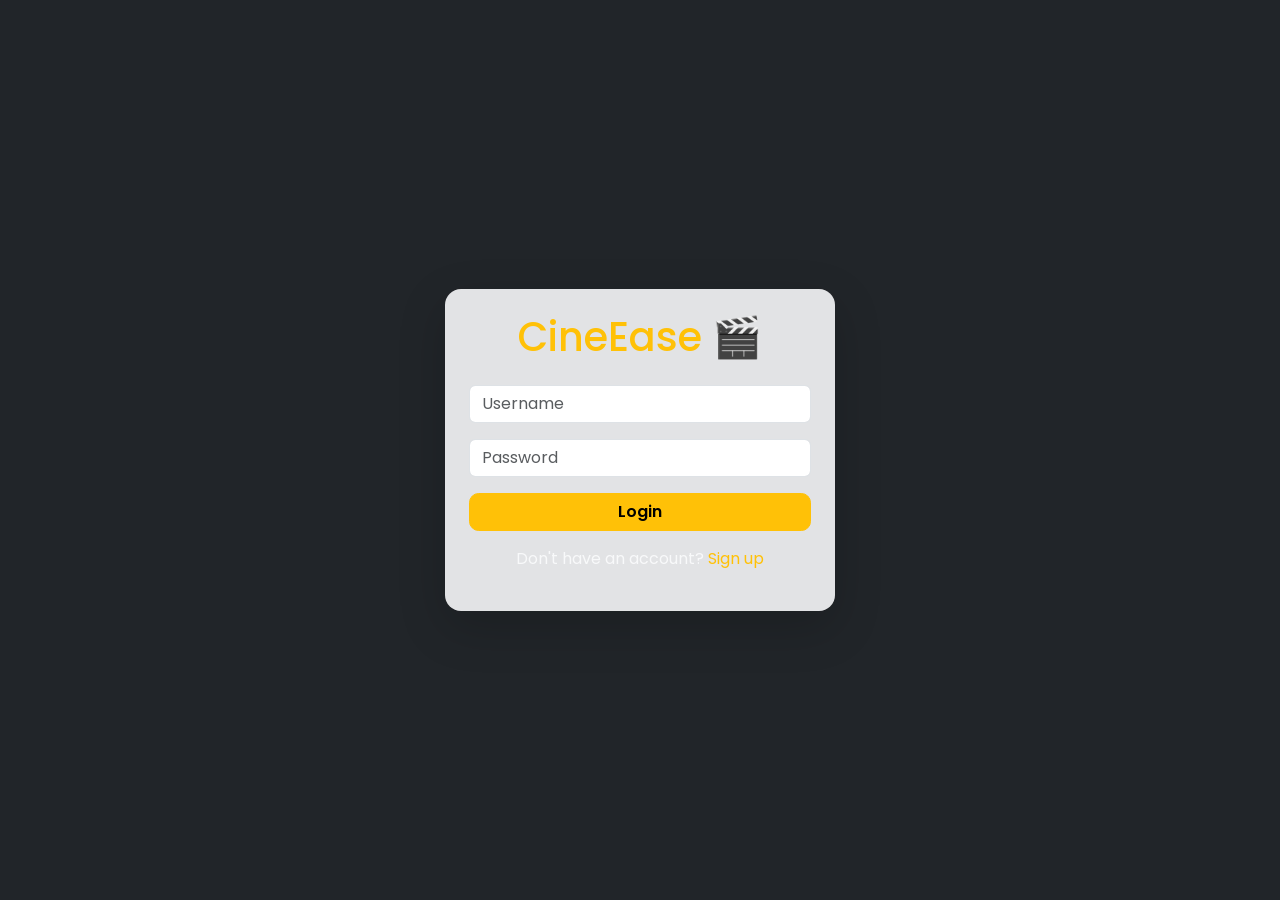
<file: index.html>
<!DOCTYPE html>
<html lang="en">
<head>
  <meta charset="UTF-8" />
  <meta name="viewport" content="width=device-width, initial-scale=1.0"/>
  <title>CineEase - Login</title>
  <link href="https://cdn.jsdelivr.net/npm/bootstrap@5.3.3/dist/css/bootstrap.min.css" rel="stylesheet"/>
  <link href="https://fonts.googleapis.com/css2?family=Poppins:wght@300;500;700&display=swap" rel="stylesheet"/>
  <link rel="stylesheet" href="style.css"/>
</head>
<body class="bg-dark d-flex align-items-center justify-content-center vh-100 text-white">
  <div class="login-box p-4 rounded-4 bg-secondary-subtle shadow-lg text-center">
    <h1 class="mb-4 text-warning">CineEase 🎬</h1>
    <form id="loginForm">
      <input type="text" id="loginUsername" class="form-control mb-3" placeholder="Username" required />
      <input type="password" class="form-control mb-3" placeholder="Password" required />
      <button type="submit" class="btn btn-warning w-100">Login</button>
    </form>
    <p class="mt-3 text-light">Don't have an account? <a href="signup.html" class="text-warning">Sign up</a></p>
  </div>
  <script>
    document.getElementById("loginForm").onsubmit = e => {
      e.preventDefault();
      const user = document.getElementById("loginUsername").value;
      localStorage.setItem("cineease_user", user);
      location.href = "dashboard.html";
    };
  </script>
</body>
</html>
</file>
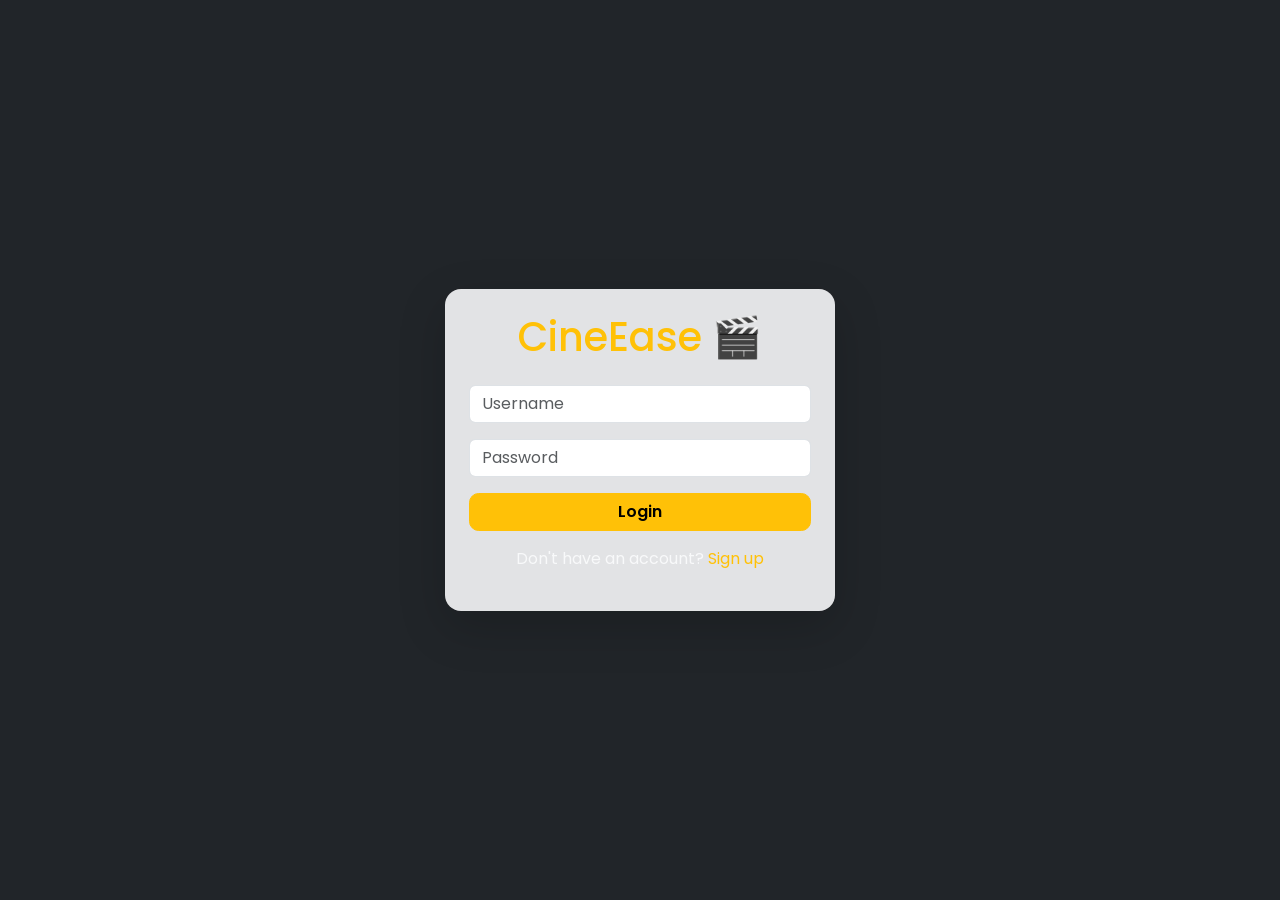
<file: dashboard.html>
<!DOCTYPE html>
<html lang="en">
<head>
  <meta charset="UTF-8" />
  <meta name="viewport" content="width=device-width, initial-scale=1.0" />
  <title>CineEase - Dashboard</title>
  <link rel="stylesheet" href="style.css" />
  <link href="https://fonts.googleapis.com/css2?family=Poppins:wght@400;600&display=swap" rel="stylesheet" />
  <link href="https://cdn.jsdelivr.net/npm/bootstrap@5.3.3/dist/css/bootstrap.min.css" rel="stylesheet" />
</head>
<body class="dashboard-page">
  <!-- Navbar -->
  <nav class="navbar navbar-dark bg-dark px-3 py-2 justify-content-between">
    <div class="d-flex align-items-center gap-3">
      <img src="images/avatar.png" alt="Avatar" class="rounded-circle" width="40" height="40" />
      <span class="navbar-text text-light fw-semibold fs-5" id="username">Hi, User!</span>
    </div>
    <div>
      <a href="my-bookings.html" class="btn btn-warning me-2">My Bookings</a>
      <button class="btn btn-outline-light" onclick="logout()">Logout</button>
    </div>
  </nav>

  <!-- Title -->
  <header class="text-center py-4">
    <h1 class="text-warning fw-bold">Now Showing 🍿</h1>
  </header>

  <!-- Movie Grid -->
  <main class="container">
    <div id="movieList" class="row gy-4"></div>
  </main>

  <script src="movies.js"></script>
  <script src="common.js"></script>
</body>
</html>
</file>
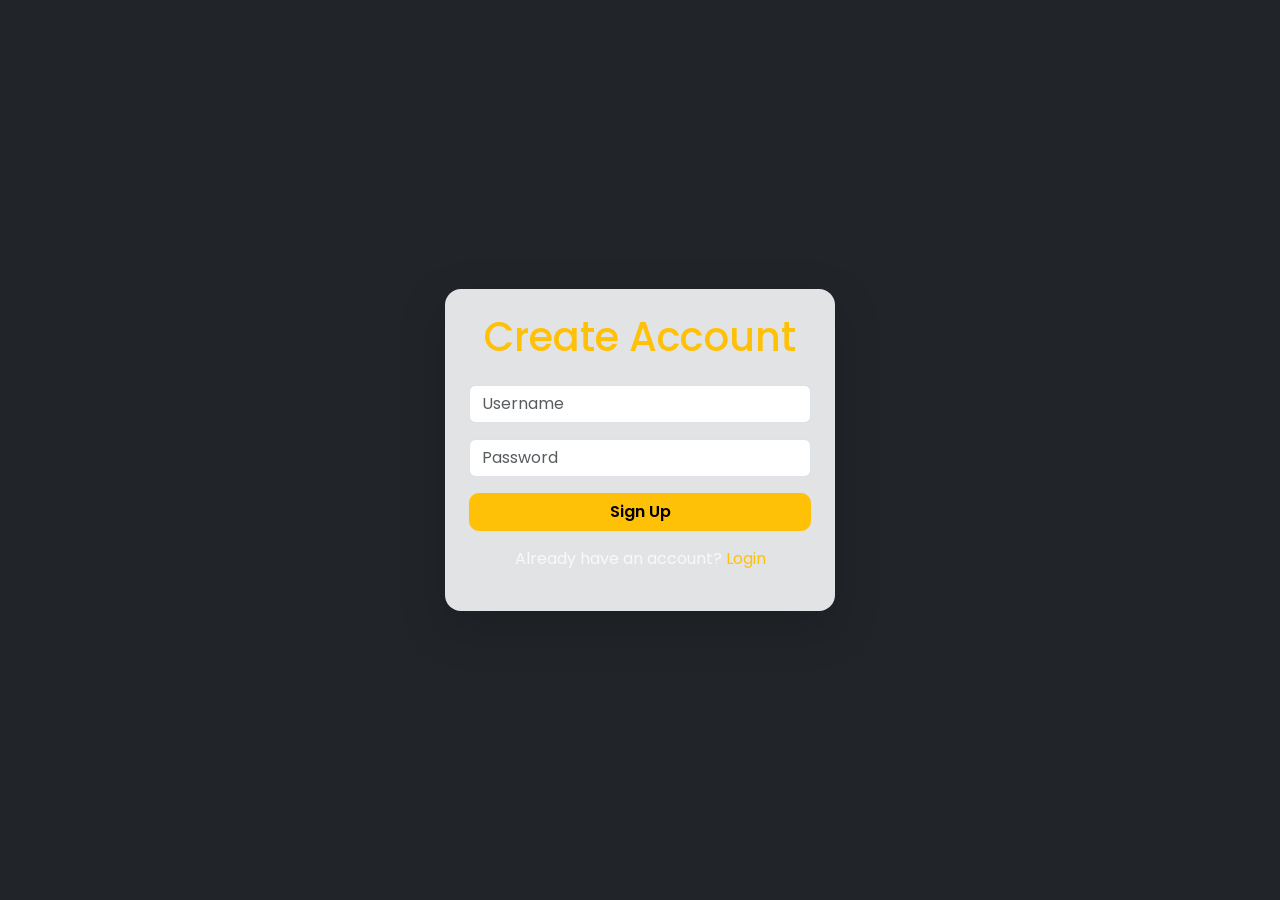
<file: signup.html>
<!DOCTYPE html>
<html lang="en">
<head>
  <meta charset="UTF-8"/>
  <meta name="viewport" content="width=device-width, initial-scale=1.0"/>
  <title>Sign Up - CineEase</title>
  <link href="https://cdn.jsdelivr.net/npm/bootstrap@5.3.3/dist/css/bootstrap.min.css" rel="stylesheet"/>
  <link href="https://fonts.googleapis.com/css2?family=Poppins:wght@300;500;700&display=swap" rel="stylesheet"/>
  <link rel="stylesheet" href="style.css"/>
</head>
<body class="bg-dark text-white d-flex align-items-center justify-content-center vh-100">
  <div class="login-box p-4 rounded-4 bg-secondary-subtle shadow-lg text-center">
    <h1 class="mb-4 text-warning">Create Account</h1>
    <form onsubmit="signup(event)">
      <input type="text" id="signupUsername" class="form-control mb-3" placeholder="Username" required />
      <input type="password" class="form-control mb-3" placeholder="Password" required />
      <button type="submit" class="btn btn-warning w-100">Sign Up</button>
    </form>
    <p class="mt-3 text-light">Already have an account? <a href="index.html" class="text-warning">Login</a></p>
  </div>
  <script>
    function signup(e) {
      e.preventDefault();
      const user = document.getElementById("signupUsername").value;
      localStorage.setItem("cineease_user", user);
      location.href = "dashboard.html";
    }
  </script>
</body>
</html>
</file>
<file: style.css>
/* === Base Styling === */
body {
  font-family: 'Poppins', sans-serif;
  background-color: #0e0e0e;
  color: #eaeaea;
  margin: 0;
  padding: 0;
}

/* === Headings === */
h1, h2, h3, h4, h5 {
  color: #ffd700;
  margin-bottom: 1rem;
}

/* === Links === */
a {
  color: #ffd700;
  text-decoration: none;
}
a:hover {
  color: #ffffff;
  text-decoration: underline;
}

/* === Navbar === */
.navbar {
  background-color: #1a1a1a;
  border-bottom: 2px solid #ffd700;
}
.navbar-brand {
  font-weight: bold;
  font-size: 1.5rem;
  color: #ffd700 !important;
}
.navbar-nav .nav-link {
  color: #f0f0f0 !important;
}
.navbar-nav .nav-link:hover {
  color: #ffd700 !important;
}
.nav-profile {
  display: flex;
  align-items: center;
}
.nav-profile img {
  width: 32px;
  height: 32px;
  border-radius: 50%;
  margin-right: 0.5rem;
}

/* === Auth Forms === */
.login-box, .signup-box {
  max-width: 420px;
  margin: auto;
  background-color: #1c1c1c;
  border-radius: 1rem;
  padding: 2rem;
  box-shadow: 0 0 20px rgba(255, 215, 0, 0.15);
}

/* === Buttons === */
.btn-warning {
  font-weight: 600;
  border-radius: 0.6rem;
  transition: all 0.3s ease-in-out;
}
.btn-warning:hover {
  background-color: #e0b000;
  box-shadow: 0 0 10px #ffd700;
}

.btn-showtime {
  margin: 0.3rem;
  background-color: #2a2a2a;
  color: #89e8f1;
  border: 1px solid #ffd700;
  border-radius: 0.5rem;
  transition: all 0.2s ease-in-out;
}
.btn-showtime:hover {
  background-color: #ffd700;
  color: #000;
  transform: scale(1.05);
  box-shadow: 0 0 10px #ffd700;
}

/* === Dashboard Layout === */
.dashboard-page {
  background-color: #0e0e0e;
  padding: 2rem;
}

#movieList {
  display: flex;
  flex-wrap: wrap;
  justify-content: center;
  gap: 2rem;
  max-width: 1400px;
  margin: auto;
}

/* === Movie Cards === */
.movie-card {
  background-color: #464141;
  border-radius: 1rem;
  overflow: hidden;
  box-shadow: 0 0 15px rgba(255, 215, 0, 0.1);
  transition: transform 0.3s ease, box-shadow 0.3s ease;
  display: flex;
  flex-direction: column;
  width: 320px;
  height: 100%;
}
.movie-card:hover {
  transform: scale(1.03);
  box-shadow: 0 0 25px rgba(255, 215, 0, 0.3);
}
.movie-card img {
  width: 100%;
  height: 420px;
  object-fit: cover;
  border-bottom: 2px solid #ffd700;
}
.movie-details {
  padding: 1rem;
  display: flex;
  flex-direction: column;
  justify-content: space-between;
  flex-grow: 1;
}
.movie-details h5 {
  font-size: 1.3rem;
  font-weight: 700;
  color: #ffd700;
  margin-bottom: 0.5rem;
  text-shadow: 0 0 8px rgba(174, 173, 169, 0.5);
}
.movie-details p {
  color: #cccccc;
  font-size: 0.95rem;
  margin-bottom: 0.5rem;
}

/* === Seat Layout === */
.grid {
  display: flex;
  flex-direction: column;
  align-items: center;
}
.seat {
  width: 42px;
  height: 42px;
  margin: 6px;
  border-radius: 8px;
  background-color: #444;
  color: #fff;
  text-align: center;
  line-height: 42px;
  font-weight: 500;
  cursor: pointer;
  transition: all 0.3s ease;
}
.seat:hover {
  background-color: #ffd700;
  color: #000;
  transform: scale(1.1);
}
.seat.selected {
  background-color: #28a745;
  color: #fff;
  font-weight: bold;
  box-shadow: 0 0 10px #28a745;
}
.seat.booked {
  background-color: #dc3545;
  cursor: not-allowed;
  color: #fff;
}

/* === Booking Summary / QR Code === */
#qrResult canvas {
  margin-top: 1rem;
  border-radius: 1rem;
  padding: 10px;
  background: #fff;
}
.booking-details {
  padding: 1rem;
  border-radius: 1rem;
  background-color: #1f1f1f;
  box-shadow: 0 0 20px rgba(255, 215, 0, 0.1);
}

/* === Booking Cards === */
.card {
  border-radius: 1rem;
  background-color: #1f1f1f !important;
  border: none;
  color: #eaeaea;
  box-shadow: 0 0 15px rgba(255, 255, 255, 0.05);
  transition: all 0.3s ease;
}
.card:hover {
  box-shadow: 0 0 25px rgba(255, 215, 0, 0.3);
}

/* === Animations === */
@keyframes popIn {
  from {
    transform: scale(0.95);
    opacity: 0;
  }
  to {
    transform: scale(1);
    opacity: 1;
  }
}
.movie-card,
.seat,
.btn,
.card {
  animation: popIn 0.4s ease;
}

/* === Responsive Adjustments === */
@media (max-width: 992px) {
  #movieList {
    justify-content: center;
  }
  .movie-card {
    width: 100%;
    max-width: 380px;
  }
}
@media (max-width: 576px) {
  .seat {
    width: 36px;
    height: 36px;
    line-height: 36px;
    margin: 4px;
  }
  .movie-details h5 {
    font-size: 1.1rem;
  }
  .login-box,
  .signup-box {
    padding: 2rem 1rem;
  }
  .navbar-brand {
    font-size: 1.2rem;
  }
}
</file>
